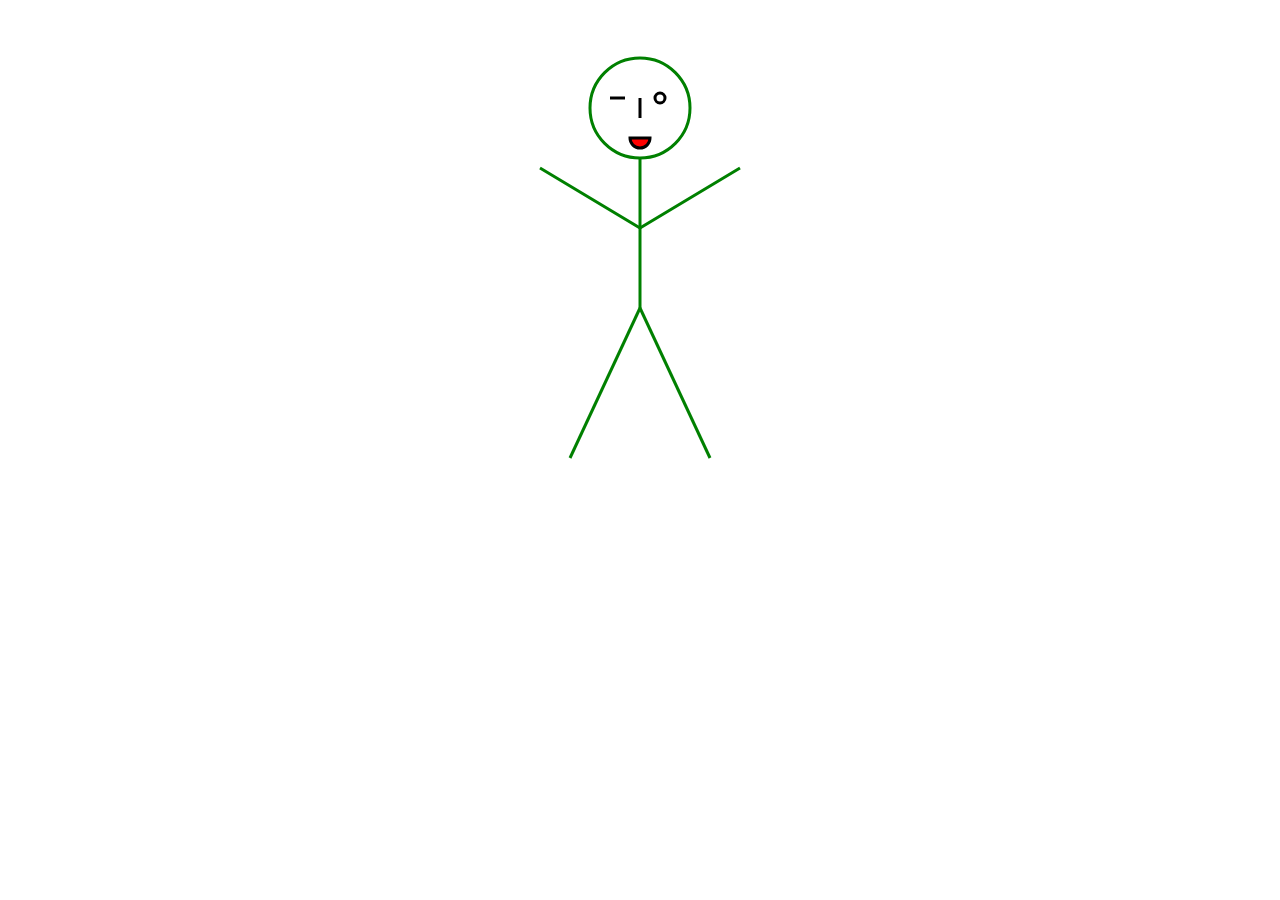
<file: Canvas/index.html>
<!DOCTYPE html>
<html lang="en" dir="ltr">
    <head>
        <meta charset="utf-8">
        <title>Canvas!</title>
        <link rel="stylesheet" href="style.css">
    </head>
    <body>
        <canvas id="canv" width="500" height="500"</canvas>

        <script src="script.js"></script>
    </body>
</html>
</file>
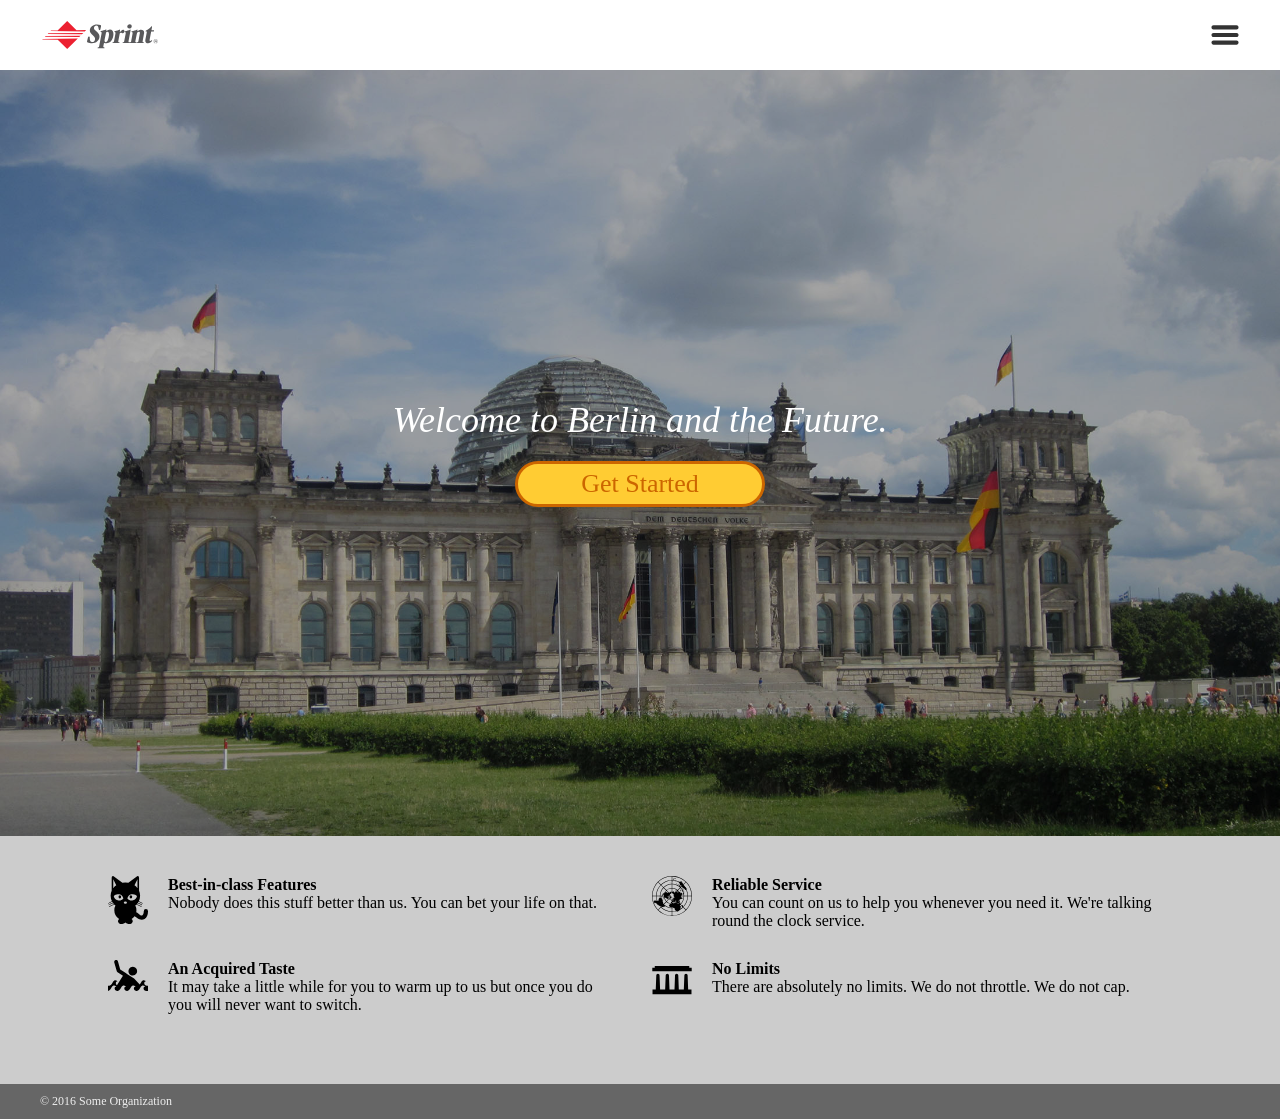
<file: Hamburger_Menu/index.html>
<!doctype html>
<html>
<title>Home</title>
<meta name="viewport" content="width=device-width, initial-scale=1">
<link rel="stylesheet" href="style.css">

<header>

    <div class="menu">
        <a id="hamburger"><img src="images/hamburgermenu.svg" alt="hamburger menu"></a>
    </div>

    <a href="abot:blank"><img src="images/sprint.svg"></a>
</header>
<div id="splash">
    <div class="hamburger-menu">
        <a class="x" id="x" href="#">X</a>
        <a class="bar" id="set1" href="#">Settings</a>
        <a class="bar" id="set2" href="#">Pricing</a>
        <a class="bar" id="set3" href="#">Upgrade</a>
        <a class="bar" id="set4" href="#">Subscribe</a>
        <a class="bar" id="set5" href="#">Log out</a>
    </div>
    <img src="images/reichstag.jpg">
    <div class="overlay"></div>
    <div class="message">
        Welcome to Berlin and the Future.
        <div>
            <a id="get-started">Get Started</a>
        </div>
    </div>
</div>
<div id="benefits">
    <div class="benefit">
        <img src="images/cat.svg" class="icon">
        <h4>Best-in-class Features</h4>
        Nobody does this stuff better than us. You can bet your life on that.
    </div>
    <div class="benefit">
        <img src="images/world.svg" class="icon">
        <h4>Reliable Service</h4>
        You can count on us to help you whenever you need it. We're talking round the clock service.
    </div>
    <div class="benefit">
        <img src="images/swim.svg" class="icon">
        <h4>An Acquired Taste</h4>
        It may take a little while for you to warm up to us but once you do you will never want to switch.
    </div>
    <div class="benefit">
        <img src="images/columns.svg" class="icon">
        <h4>No Limits</h4>
        There are absolutely no limits. We do not throttle. We do not cap.
    </div>
</div>
<footer>
    &copy; 2016 Some Organization
</footer>

<script src="script.js"></script>

</script>
</html>
</file>
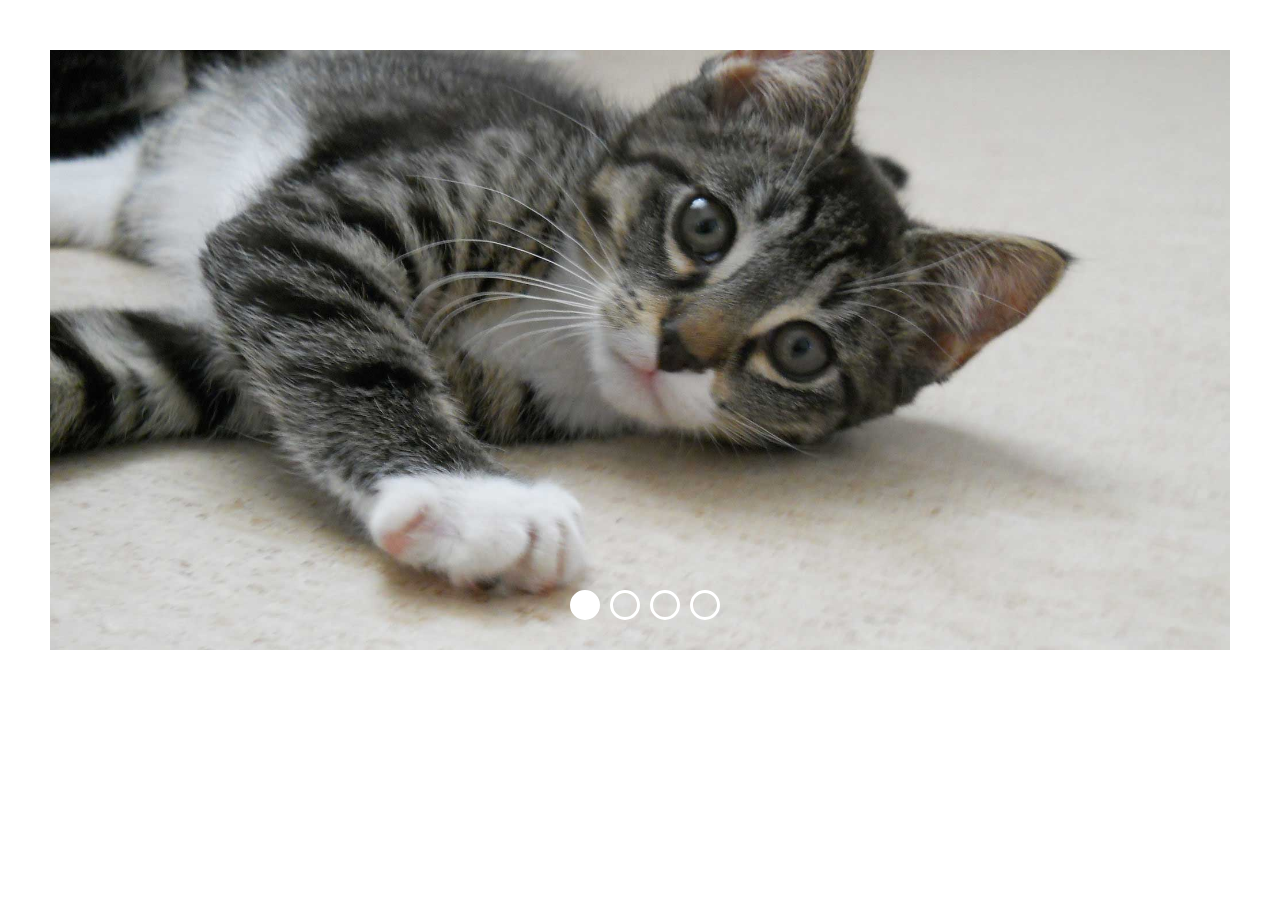
<file: Kitty_Carousel/index.html>
<!DOCTYPE html>
<html lang="en" dir="ltr">
    <head>
        <meta charset="utf-8">
        <title></title>
        <link rel="stylesheet" href="style.css">
    </head>
    <body>

        <div id="kitties">
        <div class="kitty onscreen">
            <img src="images/kit1.jpg" alt="cute cat">
        </div>
        <div class="kitty">
            <img src="images/kit2.jpg" alt="cute cat">
        </div>
        <div class="kitty">
            <img src="images/kit3.jpg" alt="cute cat">
        </div>
        <div class="kitty">
            <img src="images/kit4.jpg" alt="cute cat">
        </div>
        <div id="circles">
            <div class="circle on"></div>
            <div class="circle"></div>
            <div class="circle"></div>
            <div class="circle"></div>
        </div>
    </div>
    <script src="script.js"></script>
    </body>
</html>
</file>
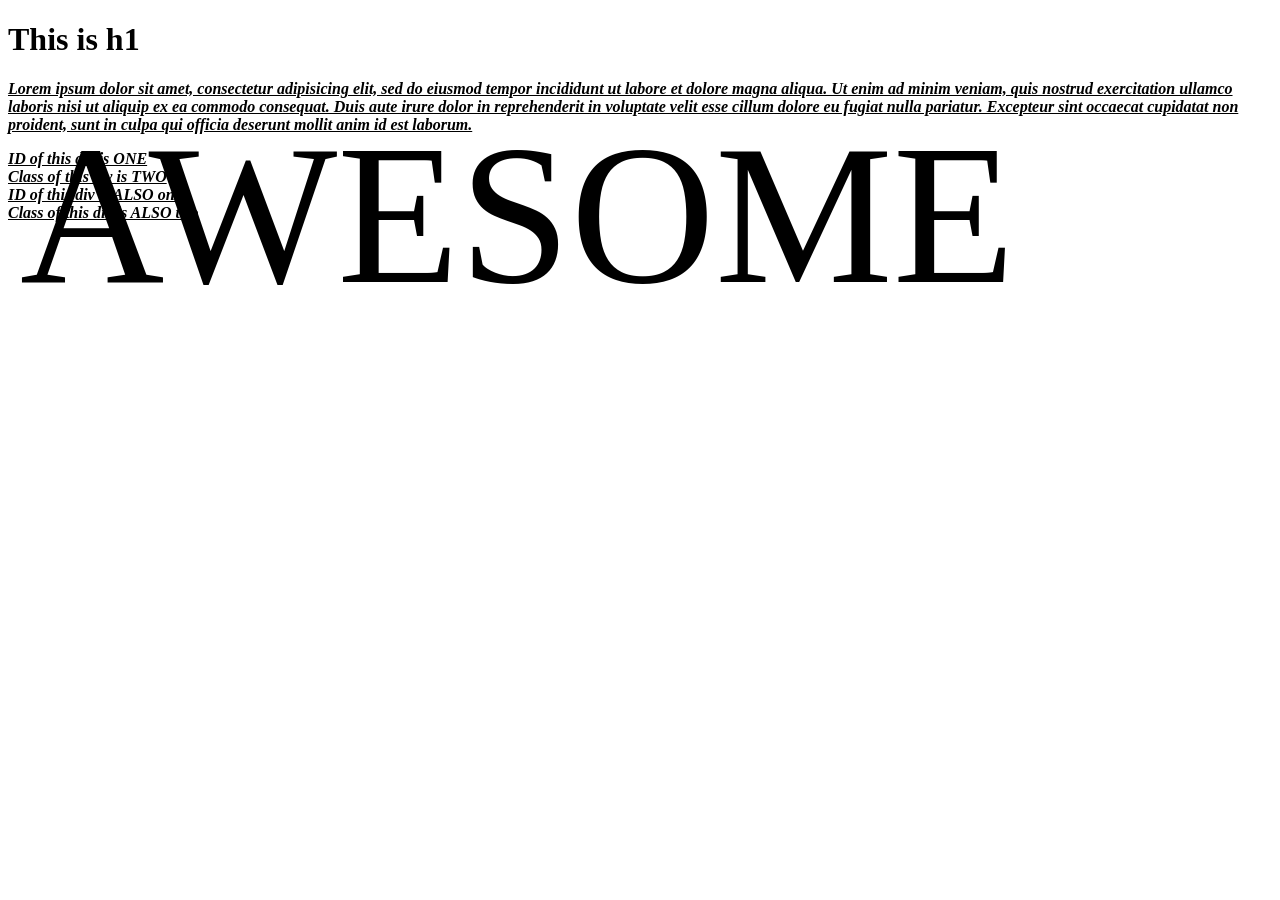
<file: The_Document_Object_Model_(DOM)/index.html>
<!DOCTYPE html>
<html lang="en" dir="ltr">
    <head>
        <meta charset="utf-8">
        <title>Dom is not fun!</title>
    </head>
    <body>
        <h1>This is h1</h1>

        <p>Lorem ipsum dolor sit amet, consectetur adipisicing elit, sed do eiusmod tempor incididunt ut labore et dolore magna aliqua. Ut enim ad minim veniam, quis nostrud exercitation ullamco laboris nisi ut aliquip ex ea commodo consequat. Duis aute irure dolor in reprehenderit in voluptate velit esse cillum dolore eu fugiat nulla pariatur. Excepteur sint occaecat cupidatat non proident, sunt in culpa qui officia deserunt mollit anim id est laborum.</p>

        <div id="one">ID of this div is ONE</div>
        <div class="two">Class of this div is TWO</div>
        <div id="one">ID of this div is ALSO one</div>
        <div class="two">Class of this div is ALSO two</div>

        <script src="script.js" type="text/javascript" rel="script"></script>
        <script src="script2.js" type="text/javascript" rel="script"></script>
        <script src="script3.js" type="text/javascript" rel="script"></script>

    </body>
</html>
</file>
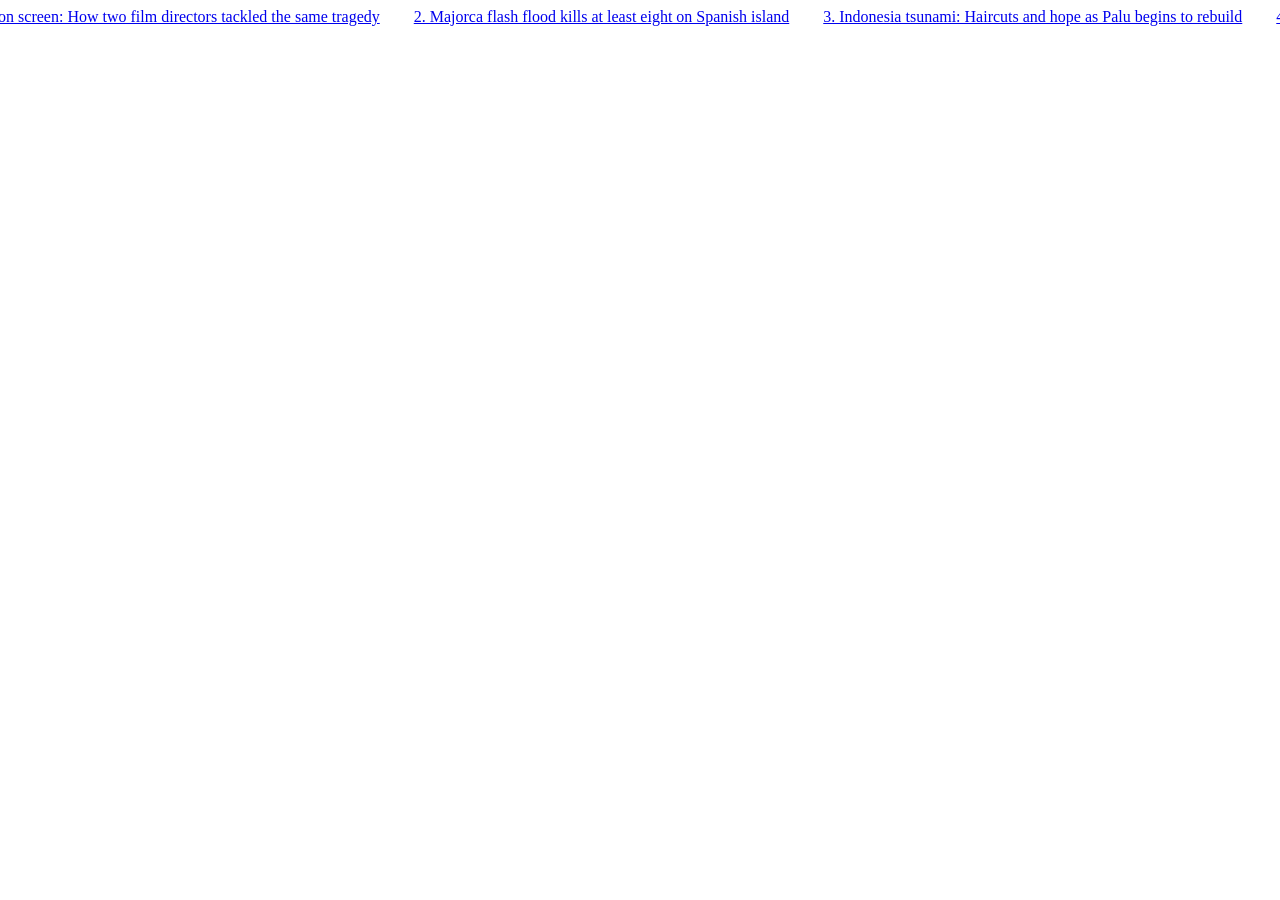
<file: Ticker_1/index.html>
<!DOCTYPE html>
<html lang="en" dir="ltr">
    <head>
        <meta charset="utf-8">
        <title>Tricker is trucker!!</title>
        <link rel="stylesheet" href="style.css">
    </head>
    <body>
            <div id="headlines">
            <a class="test" href="https://www.bbc.com/news/entertainment-arts-45760816">1. Utoya on screen: How two film directors tackled the same tragedy</a>
            <a class="test" href="https://www.bbc.com/news/world-europe-45807978">2. Majorca flash flood kills at least eight on Spanish island</a>
            <a class="test" href="https://www.bbc.com/news/av/world-asia-45794223/indonesia-tsunami-haircuts-and-hope-as-palu-begins-to-rebuild">3. Indonesia tsunami: Haircuts and hope as Palu begins to rebuild</a>
            <a class="test" href="https://www.bbc.com/news/av/world-asia-45794223/indonesia-tsunami-haircuts-and-hope-as-palu-begins-to-rebuild">4. Haircuts and hope as Palu begins to rebuild</a>
            <a class="test" href="https://www.bbc.com/news/av/world-asia-45794223/indonesia-tsunami-haircuts-and-hope-as-palu-begins-to-rebuild">5. This is title of the newspaper</a>


        </div>


        <script src="script.js"></script>


    </body>
</html>
</file>
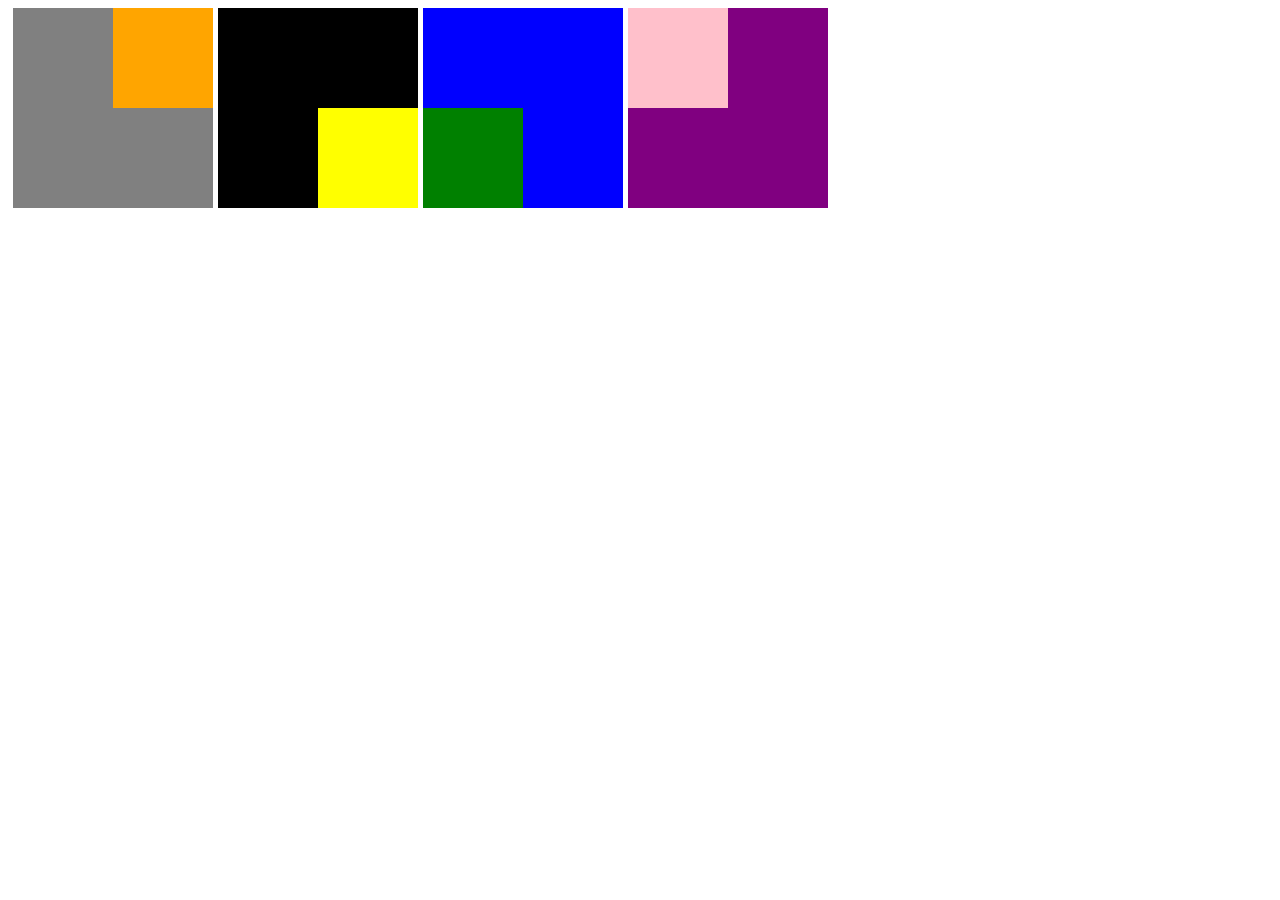
<file: CSS-Flexbox_Grid_Ticker2/4-exercise/index.html>
<!DOCTYPE html>
<html lang="en" dir="ltr">
    <head>
        <meta charset="utf-8">
        <title>Boxes!</title>
        <link rel="stylesheet" href="style.css">
    </head>
    <body>
        <div id="container1">
            <div class="orange" id="box1"></div>
        </div>
        <div id="container2">
            <div class="yellow" id="box2"></div>
        </div>
        <div id="container3">
            <div class="green" id="box3"></div>
        </div>
        <div id="container4">
            <div class="pink" id="box4"></div>
        </div>
    </body>
</html>
</file>
<file: Canvas/style.css>
* {
    box-sizing: border-box;
}

body {
    display: grid;
    justify-content: center;
}
</file>
<file: Hamburger_Menu/style.css>
* {
    box-sizing: border-box;
}

/* html.hamburger {
    overflow: hidden;
} */

body {
    margin: 0;
    font-family: Georgia;
    background: #fff;
}

header {
    height: 70px;
    padding: 20px 40px;
}

.hamburger-menu {
    z-index: 100;
    position: absolute;
    border: 2px solid blue;
    left: 100%;
    width: 250px;
    height: 400px;
    background-color: white;
    display: flex;
    display: flex;
    flex-direction: column;
    justify-content: space-around;
    align-items: center;
}

.bar {
    font-size: 24px;
}

#x {
    position: absolute;
    left: 90%;
    top: 10px;
}

.on {
    left: 83%;
    transition: 0.5s linear;
}

.remove {
    left: 100%;
    transition: 0.5s linear;
}

header img {
    margin: -5px 0 0 -5px;
    height: 40px;
}

header .menu {
    float: right;
}

header .menu img {
    margin: 0;
    height: 30px;
}

#splash {
    position: relative;
}

#splash img {
    position: relative;
    z-index: 1;
    margin: 0;
    vertical-align: bottom;
    width: 100%;
}

#splash .overlay {
    position: absolute;
    top: 0;
    left: 0;
    width: 100%;
    height: 100%;
    background-color: rgba(0, 0, 0, 0.3);
    z-index: 2;
}

#splash .message {
    color: #fff;
    font-size: 36px;
    position: absolute;
    top: 50%;
    width: 100%;
    text-align: center;
    z-index: 10;
    font-style: italic;
    transform: translateY(-50%);
    padding: 0 40px;
}

#get-started {
    display: inline-block;
    margin-top: 20px;
    border-radius: 30px;
    border: 3px #c60 solid;
    background: #fc3;
    color: #333;
    width: 250px;
    line-height: 40px;
    font-size: 26px;
    color: #c60;
    font-style: normal;
}

#benefits {
    background: #ccc;
    padding: 40px;
    text-align: center;
}

.benefit {
    text-align: left;
    display: inline-block;
    position: relative;
    padding: 0 20px 0 70px;
    width: 45%;
    vertical-align: top;
    margin-bottom: 30px;
}

.benefit h4 {
    margin: 0;
}

.benefit .icon {
    position: absolute;
    top: 0;
    left: 10px;
    width: 40px;
}

footer {
    padding: 10px 40px;
    color: #eee;
    background: #666;
    font-size: 12px;
}

@media (max-width: 500px) {
    header {
        height: 70px;
        padding: 20px;
    }

    #splash .message {
        font-size: 20px;
        transform: none;
        top: 0;
        margin-top: 50px;
    }

    #get-started {
        margin-top: 20px;
        width: 250px;
        line-height: 30px;
        font-size: 16px;
        width: 150px;
    }

    .benefit {
        width: auto;
        display: block;
    }
}
</file>
<file: Kitty_Carousel/style.css>
* {
    box-sizing: border-box;
}

body {
    margin: 50px;
}

#kitties {
    position: relative;
    height: 600px;
    overflow: hidden;
}

/* default position, stacked at the right */
.kitty {
    position: absolute;
    top: 0;
    left: 0;
    width: 100%;
    height: 100%;
    transform: translateX(100%);
    /*they have width 100% and we are moving them 100% off*/
    z-index: -1;
}

/*changing the translate property to put it in its rightful place*/
.onscreen {
    transform: translateX(0);
    transition-property: transform;
    transition-duration: 1s;
}

/*moving them offscreen in another direction*/
.exit {
    transform: translateX(-100%);
    transition-property: transform;
    transition-duration: 1s;
}

.kitty img {
    width: 100%;
    height: 100%;
    object-fit: cover;
}

#circles {
    position: absolute;
    top: 90%;
    display: flex;
    width: 100%;
    justify-content: center;
}

.circle {
    /* display: inline-block; */
    z-index: 1;
    width: 30px;
    height: 30px;
    border-radius: 50%;
    border: 3px white solid;
    margin-left: 10px;
    cursor: pointer;
}

.on {
    background-color: white;
}
</file>
<file: Ticker_1/style.css>
* {
    box-sizing: border-box;
}

#tricker {
    white-space: nowrap;
    position: absolute;
    left: 100%;
}

a {
    padding-right: 30px;
}

#headlines {
    position: absolute;
    white-space: nowrap;
    /* border: 3px solid black; */
}
</file>
<file: CSS-Flexbox_Grid_Ticker2/4-exercise/style.css>
body {
    display: flex;
}

#container1 {
    display: flex;
    justify-content: flex-end;
    height: 200px;
    width: 200px;
    background-color: grey;
    margin-left: 5px;
    vertical-align: top;
}
.orange {
    height: 100px;
    width: 100px;
    background-color: orange;
}

#container2 {
    display: flex;
    justify-content: flex-end;
    align-items: flex-end;
    height: 200px;
    width: 200px;
    background-color: black;
    margin-left: 5px;
    vertical-align: top;
}
.yellow {
    display: flex;
    height: 100px;
    width: 100px;
    background-color: yellow;
}

#container3 {
    height: 200px;
    width: 200px;
    background-color: blue;
    margin-left: 5px;
    display: flex;
    align-items: flex-end;
    vertical-align: top;
}
.green {
    display: flex;
    height: 100px;
    width: 100px;
    background-color: green;
}

#container4 {
    height: 200px;
    width: 200px;
    background-color: purple;
    margin-left: 5px;
    display: inline-flex;
    vertical-align: top;
}
.pink {
    display: flex;
    height: 100px;
    width: 100px;
    background-color: pink;
}
</file>
